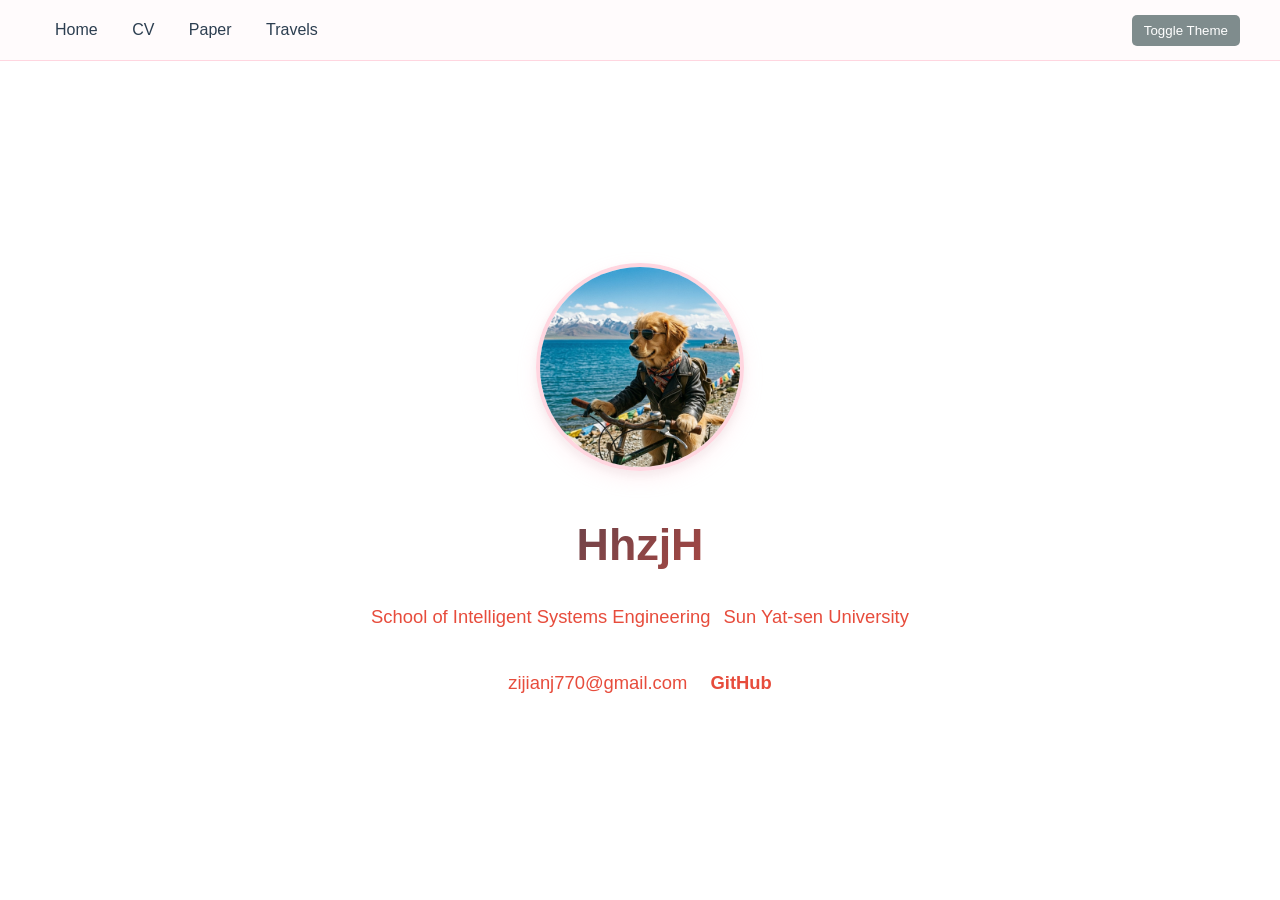
<file: index.html>
<!DOCTYPE html>
<html lang="en-us">
<head>
	<meta name="generator" content="Hugo 0.157.0">
    <meta charset="UTF-8">
    <meta name="viewport" content="width=device-width, initial-scale=1.0">
    <title>My Portfolio</title>
    <link rel="stylesheet" href="/css/custom.css">
</head>
<body class="home">
    <header class="top-nav">
        <nav>
            <a href="/">Home</a>
            <a href="/cv/">CV</a>
            <a href="/paper/">Paper</a>
            <a href="/travels/">Travels</a>
        </nav>
        <button id="theme-toggle">Toggle Theme</button>
    </header>

    <main id="main-content">
        
    <div class="home-container">
        <div class="profile">
            <img src="/images/avatar.jpg" alt="My Avatar" class="avatar">
            <h1 class="author-name">HhzjH</h1>
            <p class="author-bio">
                <a href="https://ise.sysu.edu.cn" target="_blank">School of Intelligent Systems Engineering</a> <a href="https://www.sysu.edu.cn" target="_blank">Sun Yat-sen University</a>
            </p>
            <div class="social-links">
                <span>zijianj770@gmail.com</span>
                <a href="https://github.com/HhzjH?tab=repositories" target="_blank">GitHub</a>
            </div>
        </div>
    </div>

    </main>

    <script src="/js/theme.js"></script>
    <script src="/js/sakura.js"></script>
</body>
</html>
</file>
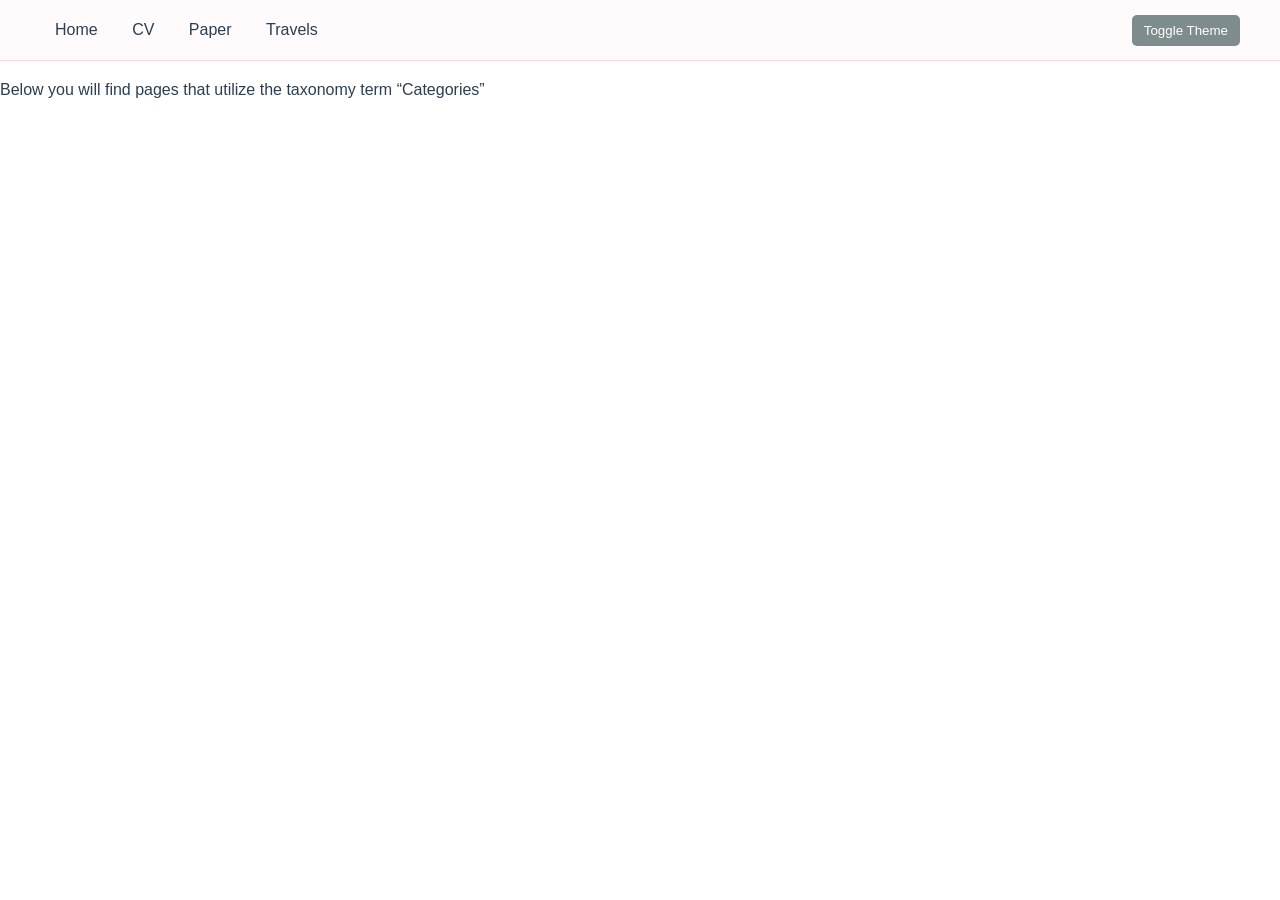
<file: categories/index.html>
<!DOCTYPE html>
<html lang="en-us">
<head>
    <meta charset="UTF-8">
    <meta name="viewport" content="width=device-width, initial-scale=1.0">
    <title>Categories | My Portfolio</title>
    <link rel="stylesheet" href="/css/custom.css">
</head>
<body class="taxonomy">
    <header class="top-nav">
        <nav>
            <a href="/">Home</a>
            <a href="/cv/">CV</a>
            <a href="/paper/">Paper</a>
            <a href="/travels/">Travels</a>
        </nav>
        <button id="theme-toggle">Toggle Theme</button>
    </header>

    <main id="main-content">
        
  <article class="cf pa3 pa4-m pa4-l">
    <div class="measure-wide-l center f4 lh-copy nested-copy-line-height nested-links mid-gray">
      <p>Below you will find pages that utilize the taxonomy term “Categories”</p>
    </div>
  </article>
  <div class="mw8 center">
    <section class="flex-ns mt5 flex-wrap justify-around">
      
    </section>
  </div>

    </main>

    <script src="/js/theme.js"></script>
    <script src="/js/sakura.js"></script>
</body>
</html>
</file>
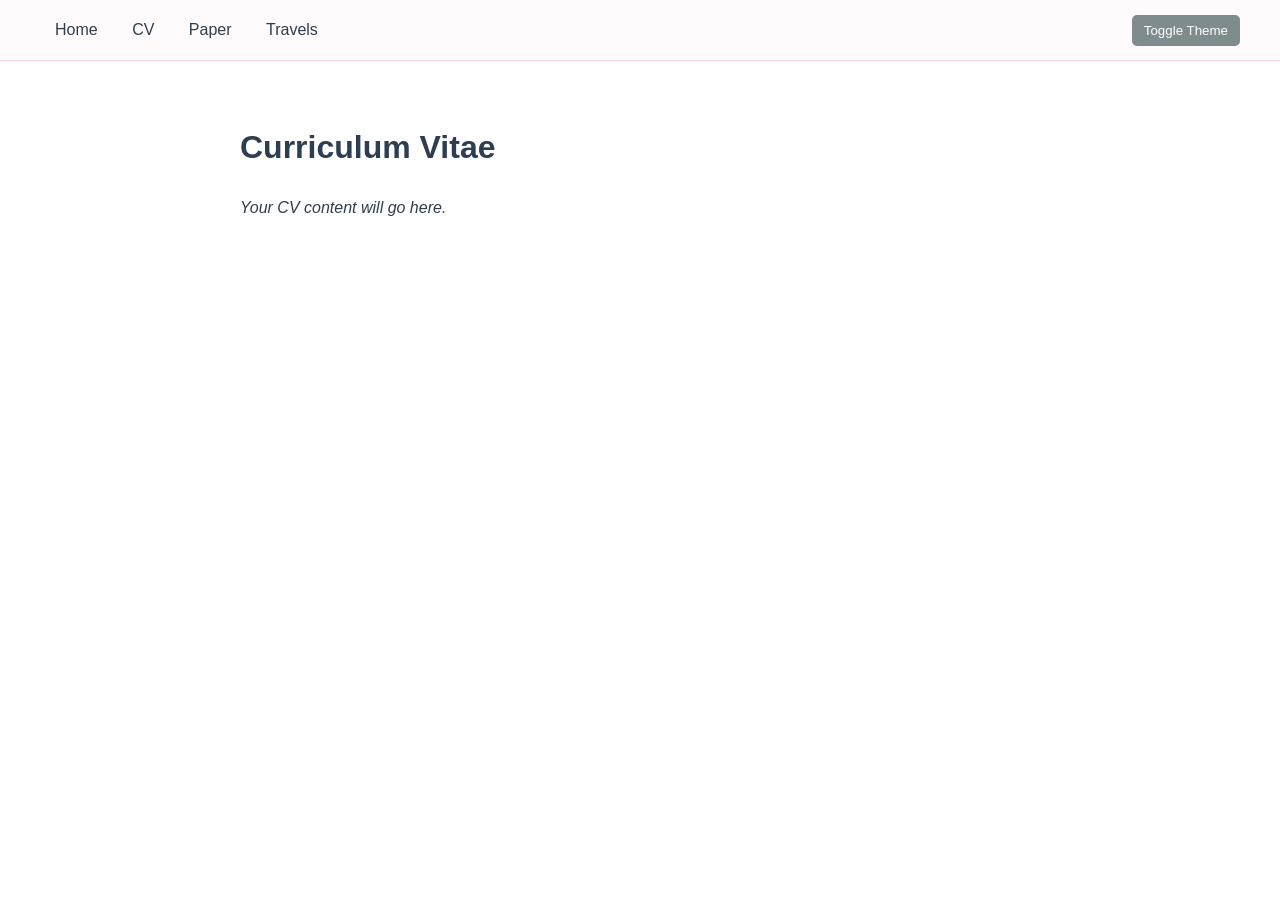
<file: cv/index.html>
<!DOCTYPE html>
<html lang="en-us">
<head>
    <meta charset="UTF-8">
    <meta name="viewport" content="width=device-width, initial-scale=1.0">
    <title>Curriculum Vitae | My Portfolio</title>
    <link rel="stylesheet" href="/css/custom.css">
</head>
<body class="page">
    <header class="top-nav">
        <nav>
            <a href="/">Home</a>
            <a href="/cv/">CV</a>
            <a href="/paper/">Paper</a>
            <a href="/travels/">Travels</a>
        </nav>
        <button id="theme-toggle">Toggle Theme</button>
    </header>

    <main id="main-content">
        
<div class="content-container">
    <h1>Curriculum Vitae</h1>
    <article>
        <p><em>Your CV content will go here.</em></p>

    </article>
</div>

    </main>

    <script src="/js/theme.js"></script>
    <script src="/js/sakura.js"></script>
</body>
</html>
</file>
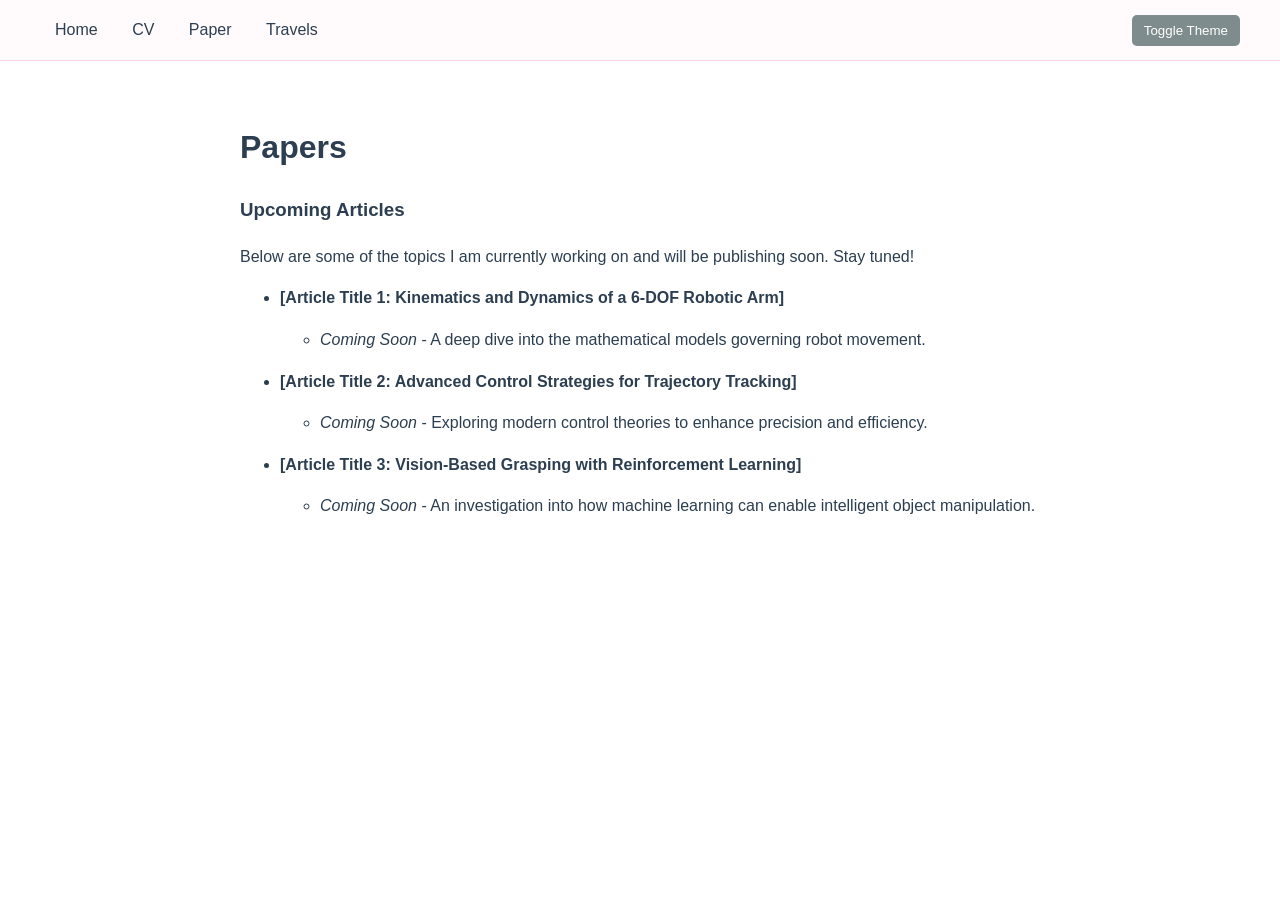
<file: paper/index.html>
<!DOCTYPE html>
<html lang="en-us">
<head>
    <meta charset="UTF-8">
    <meta name="viewport" content="width=device-width, initial-scale=1.0">
    <title>Papers | My Portfolio</title>
    <link rel="stylesheet" href="/css/custom.css">
</head>
<body class="page">
    <header class="top-nav">
        <nav>
            <a href="/">Home</a>
            <a href="/cv/">CV</a>
            <a href="/paper/">Paper</a>
            <a href="/travels/">Travels</a>
        </nav>
        <button id="theme-toggle">Toggle Theme</button>
    </header>

    <main id="main-content">
        
<div class="content-container">
    <h1>Papers</h1>
    <article>
        <h3 id="upcoming-articles">Upcoming Articles</h3>
<p>Below are some of the topics I am currently working on and will be publishing soon. Stay tuned!</p>
<ul>
<li>
<p><strong>[Article Title 1: Kinematics and Dynamics of a 6-DOF Robotic Arm]</strong></p>
<ul>
<li><em>Coming Soon</em> - A deep dive into the mathematical models governing robot movement.</li>
</ul>
</li>
<li>
<p><strong>[Article Title 2: Advanced Control Strategies for Trajectory Tracking]</strong></p>
<ul>
<li><em>Coming Soon</em> - Exploring modern control theories to enhance precision and efficiency.</li>
</ul>
</li>
<li>
<p><strong>[Article Title 3: Vision-Based Grasping with Reinforcement Learning]</strong></p>
<ul>
<li><em>Coming Soon</em> - An investigation into how machine learning can enable intelligent object manipulation.</li>
</ul>
</li>
</ul>

    </article>
</div>

    </main>

    <script src="/js/theme.js"></script>
    <script src="/js/sakura.js"></script>
</body>
</html>
</file>
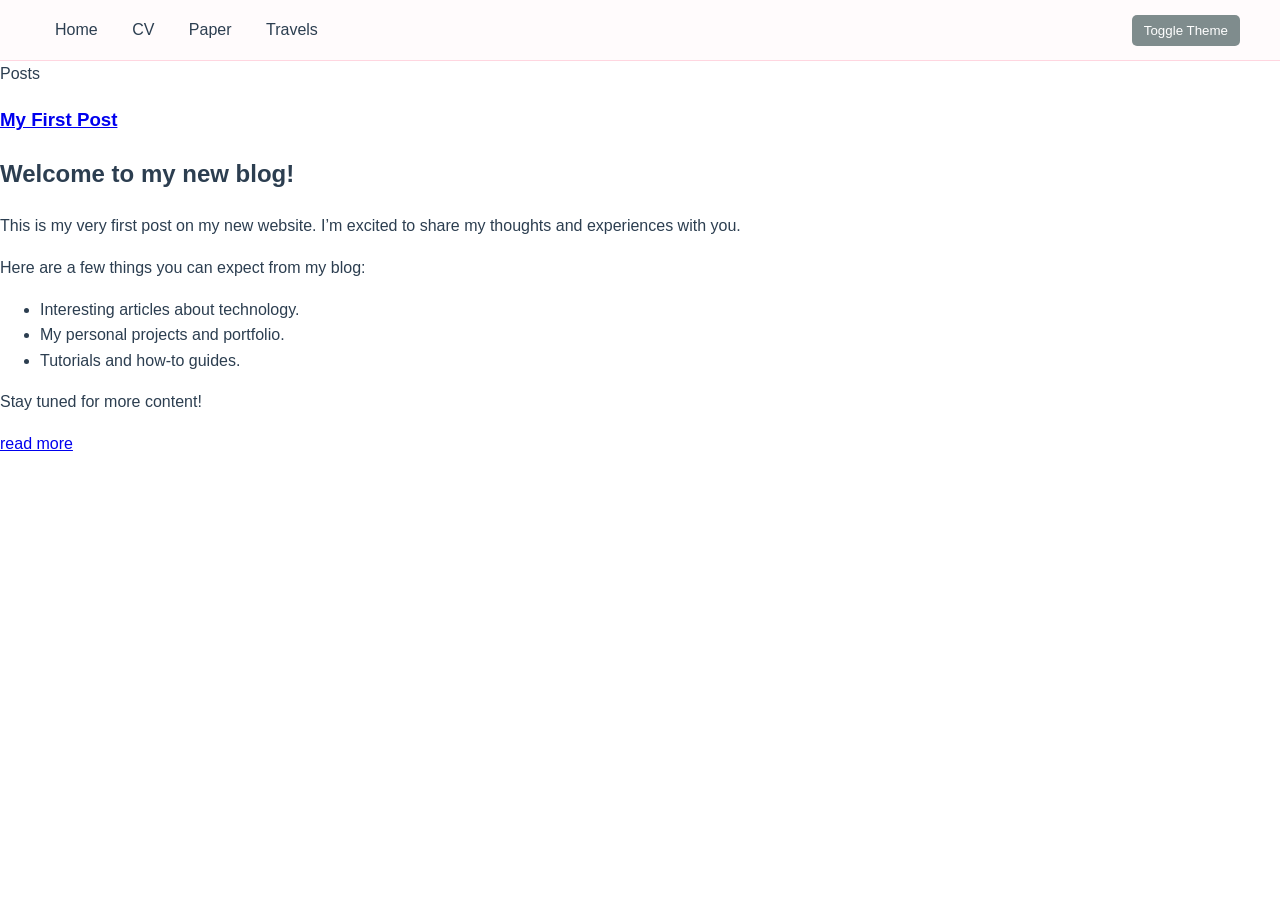
<file: posts/index.html>
<!DOCTYPE html>
<html lang="en-us">
<head>
    <meta charset="UTF-8">
    <meta name="viewport" content="width=device-width, initial-scale=1.0">
    <title>Posts | My Portfolio</title>
    <link rel="stylesheet" href="/css/custom.css">
</head>
<body class="section">
    <header class="top-nav">
        <nav>
            <a href="/">Home</a>
            <a href="/cv/">CV</a>
            <a href="/paper/">Paper</a>
            <a href="/travels/">Travels</a>
        </nav>
        <button id="theme-toggle">Toggle Theme</button>
    </header>

    <main id="main-content">
        
  <article class="pa3 pa4-ns nested-copy-line-height">
    <section class="cf ph3 ph5-l pv3 pv4-l f4 tc-l center measure-wide lh-copy nested-links mid-gray"></section>
    <section class="flex-ns mt5 flex-wrap justify-around">
      
        <div class="w-100 w-30-l mb4 relative bg-white">
          <div class="w-100 mb4 nested-copy-line-height relative bg-white">
  <div class="mb3 pa4 gray overflow-hidden bg-white">
    <span class="f6 db">Posts</span>
    <h1 class="f3 near-black">
      <a href="/posts/my-first-post/" class="link black dim">
        My First Post
      </a>
    </h1>
    <div class="nested-links f5 lh-copy nested-copy-line-height">
      <h2 id="welcome-to-my-new-blog">Welcome to my new blog!</h2>
<p>This is my very first post on my new website. I&rsquo;m excited to share my thoughts and experiences with you.</p>
<p>Here are a few things you can expect from my blog:</p>
<ul>
<li>Interesting articles about technology.</li>
<li>My personal projects and portfolio.</li>
<li>Tutorials and how-to guides.</li>
</ul>
<p>Stay tuned for more content!</p>
    </div>
    <a href="/posts/my-first-post/" class="ba b--moon-gray bg-light-gray br2 color-inherit dib f7 hover-bg-moon-gray link mt2 ph2 pv1">read more</a>
  </div>
</div>

        </div>
      
    </section>
    </article>

    </main>

    <script src="/js/theme.js"></script>
    <script src="/js/sakura.js"></script>
</body>
</html>
</file>
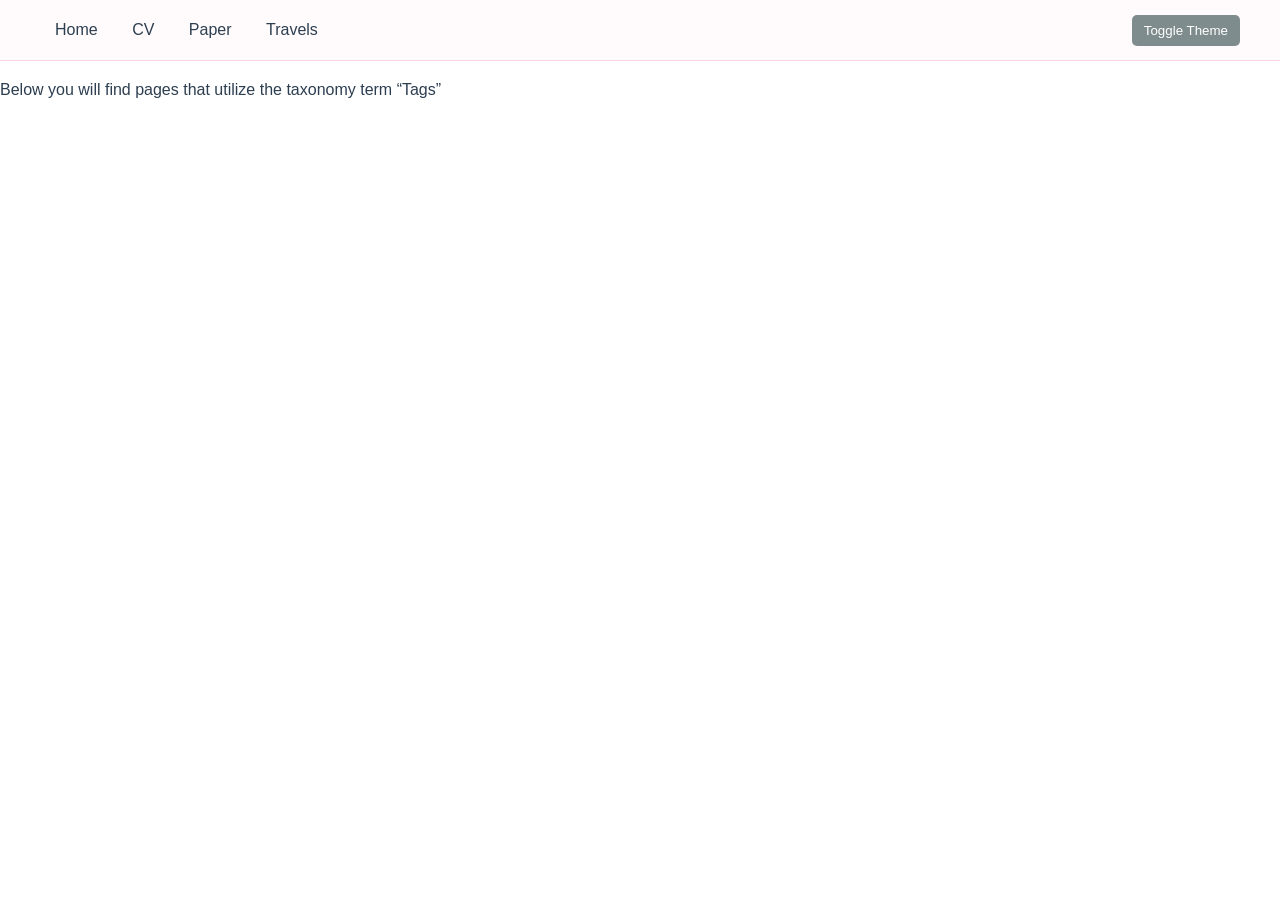
<file: tags/index.html>
<!DOCTYPE html>
<html lang="en-us">
<head>
    <meta charset="UTF-8">
    <meta name="viewport" content="width=device-width, initial-scale=1.0">
    <title>Tags | My Portfolio</title>
    <link rel="stylesheet" href="/css/custom.css">
</head>
<body class="taxonomy">
    <header class="top-nav">
        <nav>
            <a href="/">Home</a>
            <a href="/cv/">CV</a>
            <a href="/paper/">Paper</a>
            <a href="/travels/">Travels</a>
        </nav>
        <button id="theme-toggle">Toggle Theme</button>
    </header>

    <main id="main-content">
        
  <article class="cf pa3 pa4-m pa4-l">
    <div class="measure-wide-l center f4 lh-copy nested-copy-line-height nested-links mid-gray">
      <p>Below you will find pages that utilize the taxonomy term “Tags”</p>
    </div>
  </article>
  <div class="mw8 center">
    <section class="flex-ns mt5 flex-wrap justify-around">
      
    </section>
  </div>

    </main>

    <script src="/js/theme.js"></script>
    <script src="/js/sakura.js"></script>
</body>
</html>
</file>
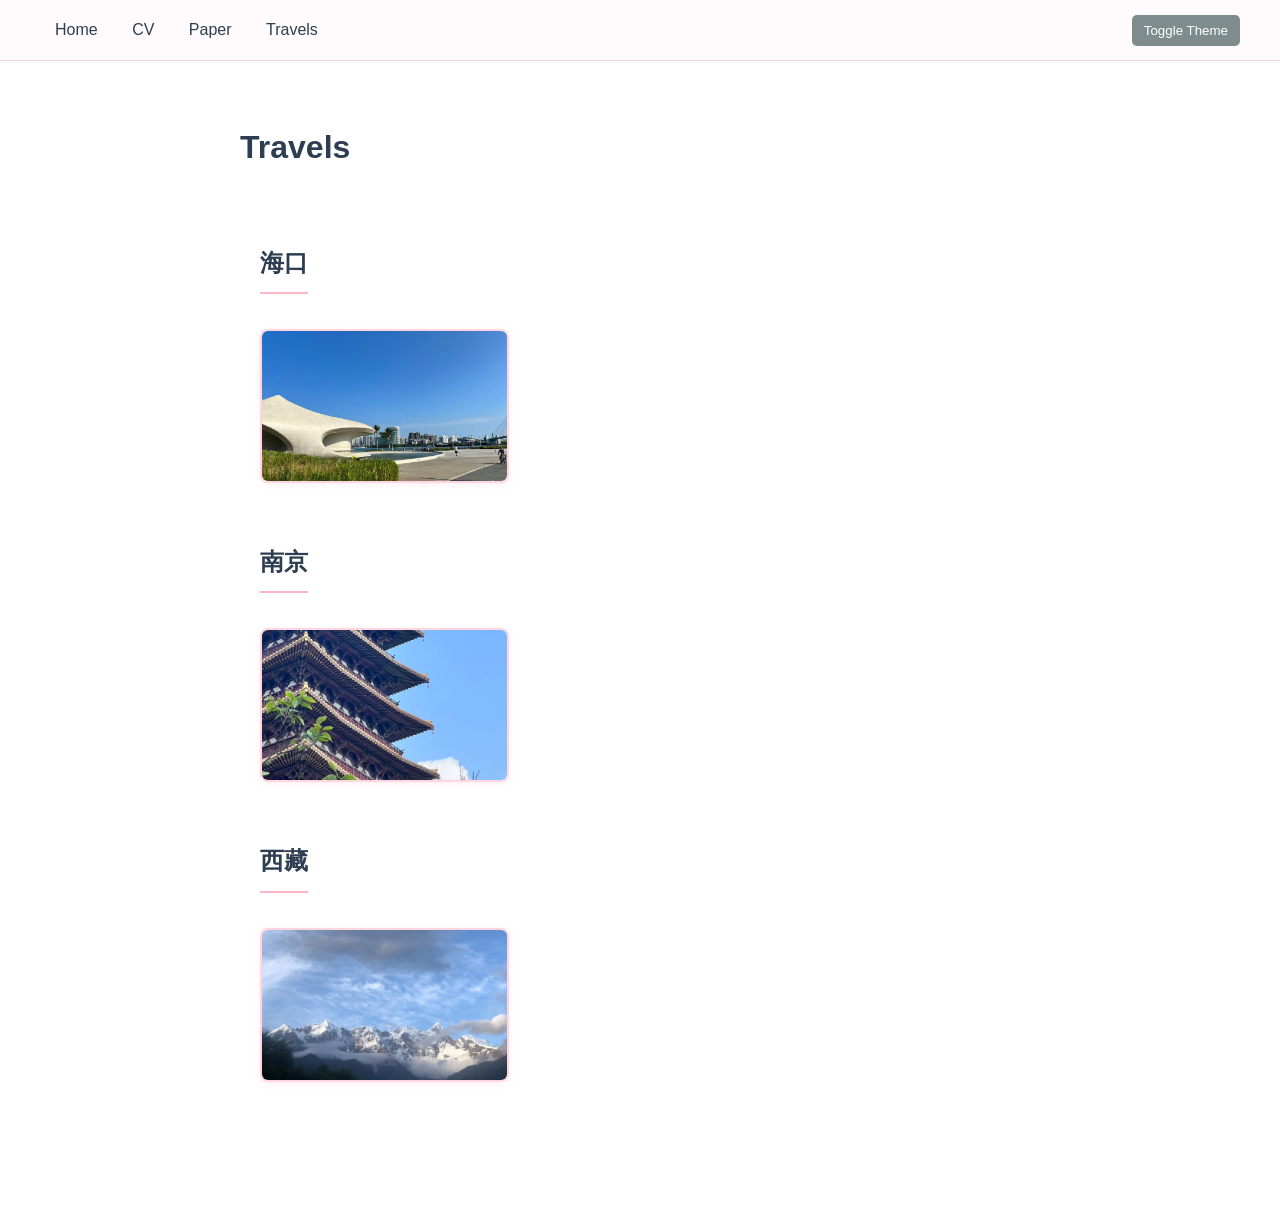
<file: travels/index.html>
<!DOCTYPE html>
<html lang="en-us">
<head>
    <meta charset="UTF-8">
    <meta name="viewport" content="width=device-width, initial-scale=1.0">
    <title>Travels | My Portfolio</title>
    <link rel="stylesheet" href="/css/custom.css">
</head>
<body class="page">
    <header class="top-nav">
        <nav>
            <a href="/">Home</a>
            <a href="/cv/">CV</a>
            <a href="/paper/">Paper</a>
            <a href="/travels/">Travels</a>
        </nav>
        <button id="theme-toggle">Toggle Theme</button>
    </header>

    <main id="main-content">
        
<div class="content-container">
    <h1>Travels</h1>
    <article>
        <div class="travels-gallery">
<div class="travel-section">
<h2 class="travel-title">海口</h2>
<div class="photo-grid">
<img src="/images/travels/haikou.jpg" alt="海口" class="gallery-photo">
</div>
</div>
<div class="travel-section">
<h2 class="travel-title">南京</h2>
<div class="photo-grid">
<img src="/images/travels/nanjing.jpg" alt="南京" class="gallery-photo">
</div>
</div>
<div class="travel-section">
<h2 class="travel-title">西藏</h2>
<div class="photo-grid">
<img src="/images/travels/xizang.JPG" alt="西藏" class="gallery-photo">
</div>
</div>
</div>

    </article>
</div>

    </main>

    <script src="/js/theme.js"></script>
    <script src="/js/sakura.js"></script>
</body>
</html>
</file>
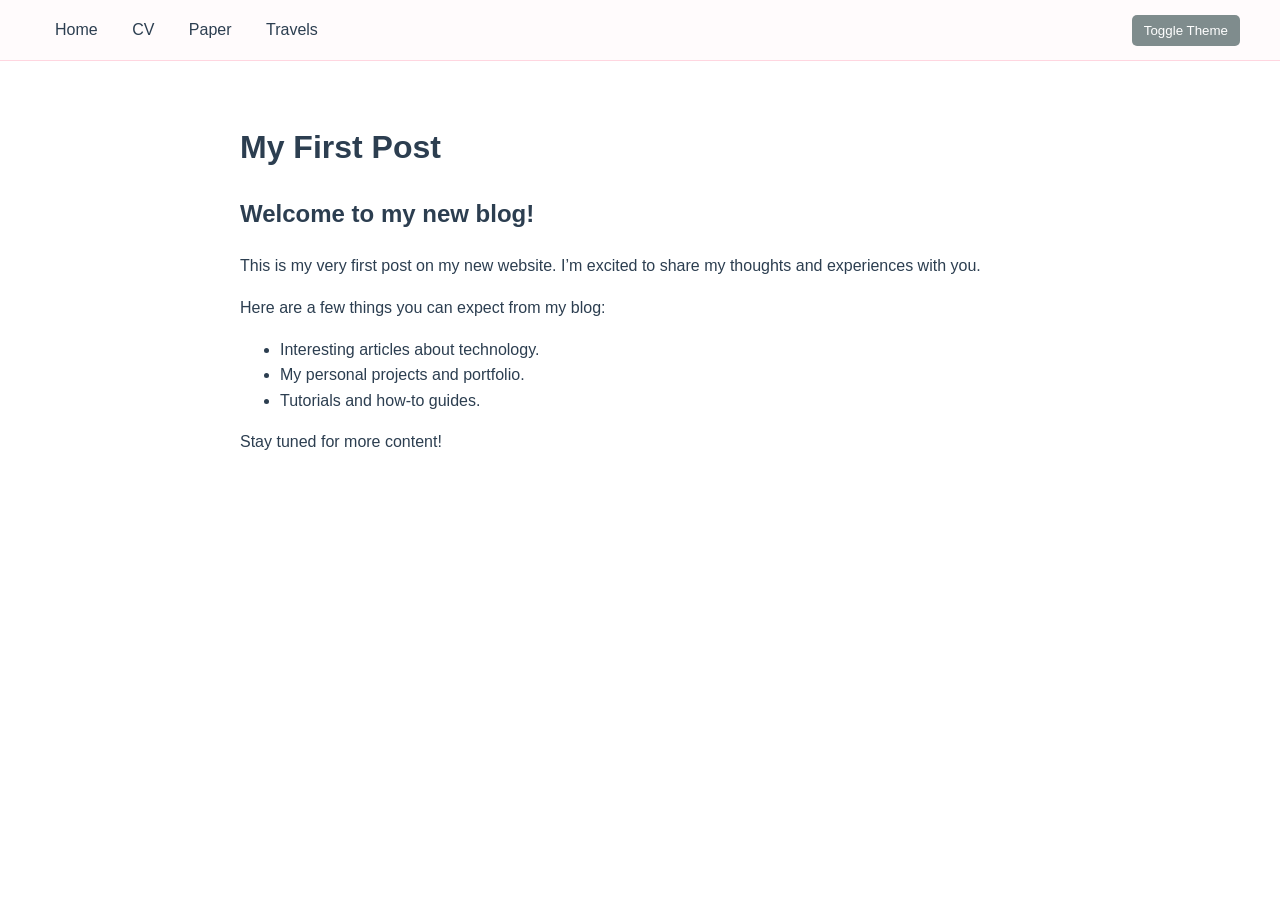
<file: posts/my-first-post/index.html>
<!DOCTYPE html>
<html lang="en-us">
<head>
    <meta charset="UTF-8">
    <meta name="viewport" content="width=device-width, initial-scale=1.0">
    <title>My First Post | My Portfolio</title>
    <link rel="stylesheet" href="/css/custom.css">
</head>
<body class="page">
    <header class="top-nav">
        <nav>
            <a href="/">Home</a>
            <a href="/cv/">CV</a>
            <a href="/paper/">Paper</a>
            <a href="/travels/">Travels</a>
        </nav>
        <button id="theme-toggle">Toggle Theme</button>
    </header>

    <main id="main-content">
        
<div class="content-container">
    <h1>My First Post</h1>
    <article>
        <h2 id="welcome-to-my-new-blog">Welcome to my new blog!</h2>
<p>This is my very first post on my new website. I&rsquo;m excited to share my thoughts and experiences with you.</p>
<p>Here are a few things you can expect from my blog:</p>
<ul>
<li>Interesting articles about technology.</li>
<li>My personal projects and portfolio.</li>
<li>Tutorials and how-to guides.</li>
</ul>
<p>Stay tuned for more content!</p>

    </article>
</div>

    </main>

    <script src="/js/theme.js"></script>
    <script src="/js/sakura.js"></script>
</body>
</html>
</file>
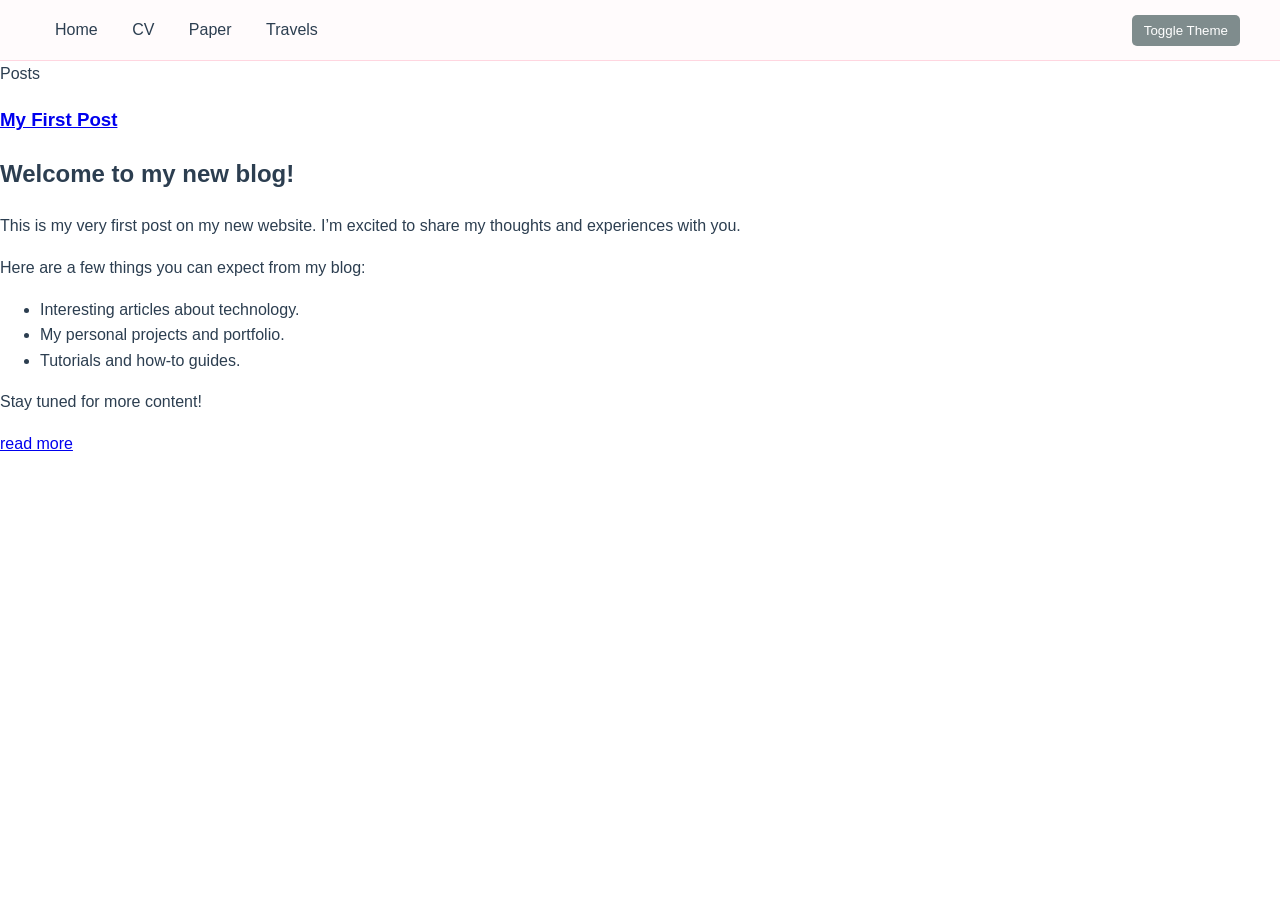
<file: posts/page/1/index.html>
<!DOCTYPE html>
<html lang="en-us">
  <head>
    <title>https://HhzjH.github.io/posts/</title>
    <link rel="canonical" href="https://HhzjH.github.io/posts/">
    <meta charset="utf-8">
    <meta http-equiv="refresh" content="0; url=https://HhzjH.github.io/posts/">
  </head>
</html>
</file>
<file: css/custom.css>
:root {
    --bg-color: #ffffff;
    --text-color: #2c3e50;
    --secondary-text-color: #7f8c8d;
    --border-color: #ffd6e0;
    --link-color: #e74c3c;
    --link-hover-color: #c0392b;
    --header-bg: #fffbfc;
    --accent-pink: #ffb7c5;
    --shadow-color: rgba(255, 182, 193, 0.2);
}

body.dark-mode {
    --bg-color: #121212;
    --text-color: #e0e0e0;
    --secondary-text-color: #a0a0a0;
    --border-color: #333333;
    --link-color: #1a97ff;
    --header-bg: #1e1e1e;
}

body {
    font-family: -apple-system, BlinkMacSystemFont, "Segoe UI", Roboto, "Helvetica Neue", Arial, sans-serif;
    background-color: var(--bg-color);
    color: var(--text-color);
    margin: 0;
    line-height: 1.6;
    transition: background-color 0.2s, color 0.2s;
    display: flex;
    flex-direction: column;
    min-height: 100vh;
}

/* Top Navigation */
.top-nav {
    background-color: var(--header-bg);
    border-bottom: 1px solid var(--border-color);
    display: flex;
    justify-content: space-between;
    align-items: center;
    padding: 0 40px;
    height: 60px;
    flex-shrink: 0;
}
.top-nav nav a {
    color: var(--text-color);
    text-decoration: none;
    font-weight: 500;
    padding: 20px 15px;
}
.top-nav nav a:hover {
    color: var(--link-hover-color);
}
#theme-toggle {
    background: var(--secondary-text-color);
    color: var(--bg-color);
    border: none;
    padding: 8px 12px;
    border-radius: 5px;
    cursor: pointer;
}

/* Main Content Area */
#main-content {
    flex-grow: 1;
    display: flex;
    flex-direction: column;
}

/* Home Page Layout */
.home-container {
    display: flex;
    justify-content: center;
    align-items: center;
    text-align: center;
    flex-grow: 1;
}

/* Other Pages Layout */
.content-container {
    max-width: 800px;
    width: 100%;
    margin: 40px auto;
    padding: 0 20px;
}
.content-container article h1,
.content-container article h2,
.content-container article h3 {
    color: var(--text-color);
}
.content-container article a {
    color: var(--link-color);
}

/* Profile section styling (used on homepage) */
.profile .avatar {
    width: 200px; /* Enlarged */
    height: 200px; /* Enlarged */
    border-radius: 50%;
    object-fit: cover;
    margin-bottom: 30px;
    border: 4px solid var(--border-color); /* Use theme border color */
    box-shadow: 0 8px 20px var(--shadow-color), 0 4px 10px rgba(0, 0, 0, 0.05);
    transition: transform 0.3s ease, box-shadow 0.3s ease;
}
.profile .avatar:hover {
    transform: translateY(-5px) scale(1.02);
    box-shadow: 0 12px 30px var(--shadow-color), 0 6px 15px rgba(0, 0, 0, 0.08);
}
.profile .author-name {
    font-size: 2.8em; /* Enlarged */
    margin: 0;
    font-weight: 600;
    background: linear-gradient(135deg, var(--text-color) 0%, var(--link-color) 100%);
    -webkit-background-clip: text;
    -webkit-text-fill-color: transparent;
    background-clip: text;
}
.profile .author-bio {
    font-size: 1.15em; /* Enlarged */
    color: var(--secondary-text-color);
    margin-top: 20px;
    line-height: 1.8;
}
.author-bio a {
    color: var(--link-color);
    text-decoration: none;
    margin: 0 4px; /* Add slight horizontal margin */
    font-weight: 500;
    transition: color 0.3s ease;
}
.author-bio a:hover {
    color: var(--link-hover-color);
    text-decoration: underline;
}

/* Social Links */
.social-links {
    margin-top: 35px;
    font-size: 1.15em; /* Enlarged */
}
.social-links span {
    color: var(--link-color);
    font-weight: 500;
}
.social-links a {
    color: var(--link-color);
    text-decoration: none;
    margin-left: 18px; /* Add space between email and GitHub */
    font-weight: 600;
    transition: all 0.3s ease;
    display: inline-block;
}
.social-links a:hover {
    color: var(--link-hover-color);
    transform: translateY(-2px);
}

/* Sakura (Cherry Blossom) Animation */
.sakura-container {
    position: fixed;
    top: 0;
    left: 0;
    width: 100%;
    height: 100%;
    pointer-events: none;
    z-index: 9999;
    overflow: hidden;
}

.sakura-petal {
    position: absolute;
    top: -20px;
    border-radius: 50% 0 50% 0;
    opacity: 0.8;
    animation: fall linear infinite, spin linear infinite;
    pointer-events: none;
}

@keyframes fall {
    0% {
        top: -20px;
        opacity: 0.8;
    }
    10% {
        opacity: 1;
    }
    90% {
        opacity: 0.8;
    }
    100% {
        top: 100vh;
        opacity: 0;
        transform: translateX(var(--swing-amount));
    }
}

@keyframes spin {
    0% {
        transform: rotate(0deg);
    }
    100% {
        transform: rotate(360deg);
    }
}

/* Travels Gallery Styles */
.travels-gallery {
    max-width: 1000px;
    margin: 30px auto;
    padding: 20px;
}

.travel-section {
    margin-bottom: 40px;
}

.travel-title {
    color: var(--text-color);
    font-size: 1.5em;
    font-weight: 700;
    margin-bottom: 20px;
    padding-bottom: 10px;
    border-bottom: 2px solid var(--accent-pink);
    display: inline-block;
}

.photo-grid {
    display: grid;
    grid-template-columns: repeat(auto-fill, minmax(200px, 1fr));
    gap: 12px;
    margin-top: 15px;
}

.gallery-photo {
    width: 100%;
    height: 150px;
    object-fit: cover;
    border-radius: 8px;
    border: 2px solid var(--border-color);
    transition: all 0.3s ease;
    cursor: pointer;
    box-shadow: 0 2px 8px var(--shadow-color);
}

.gallery-photo:hover {
    transform: translateY(-3px) scale(1.02);
    box-shadow: 0 6px 15px var(--shadow-color);
    border-color: var(--accent-pink);
}

/* Responsive Travels Gallery */
@media (max-width: 768px) {
    .travels-gallery {
        padding: 12px;
        margin: 20px auto;
    }

    .travel-section {
        margin-bottom: 30px;
    }

    .travel-title {
        font-size: 1.3em;
        margin-bottom: 15px;
    }

    .photo-grid {
        grid-template-columns: 1fr;
        gap: 10px;
    }

    .gallery-photo {
        height: 140px;
    }
}

/* Responsive */
@media (max-width: 768px) {
    .top-nav {
        padding: 0 20px;
    }
    .content-container {
        margin: 20px auto;
    }
    .profile .avatar {
        width: 160px;
        height: 160px;
    }
    .profile .author-name {
        font-size: 2.2em;
    }
}
</file>
